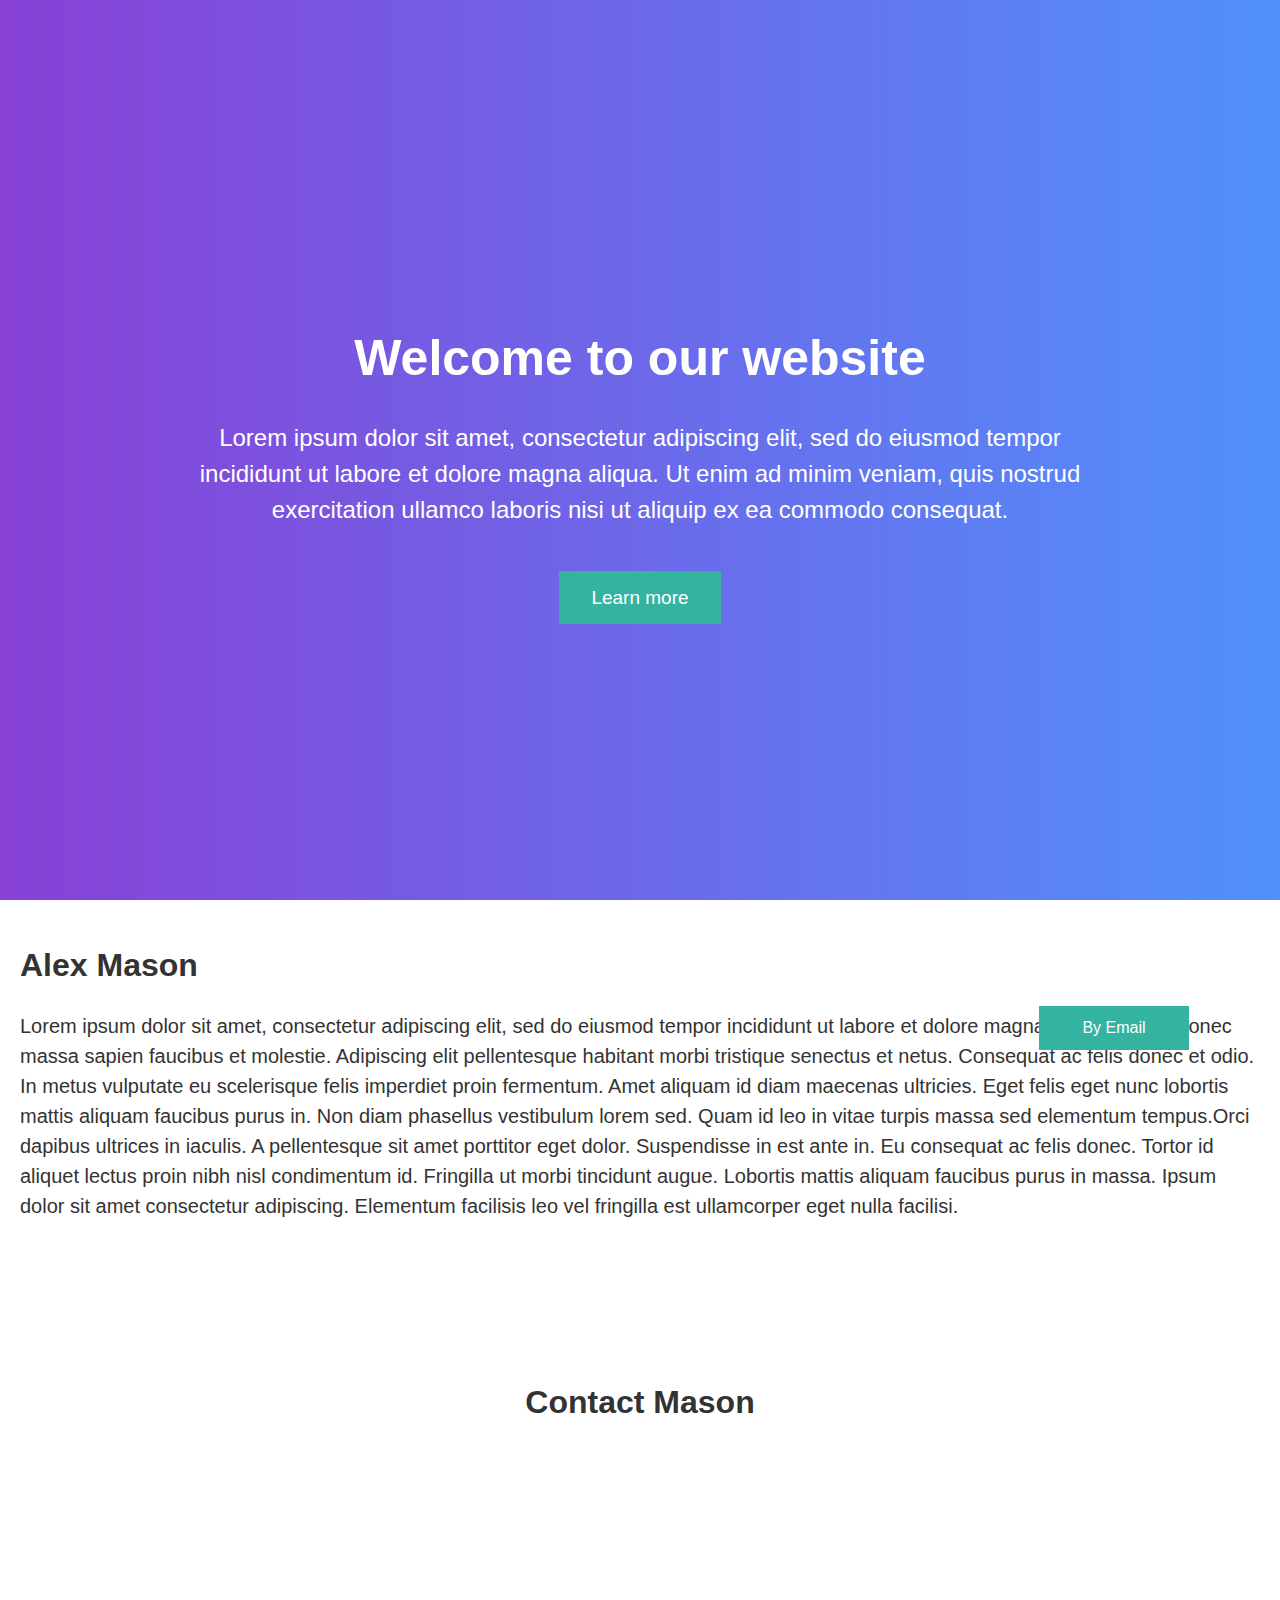
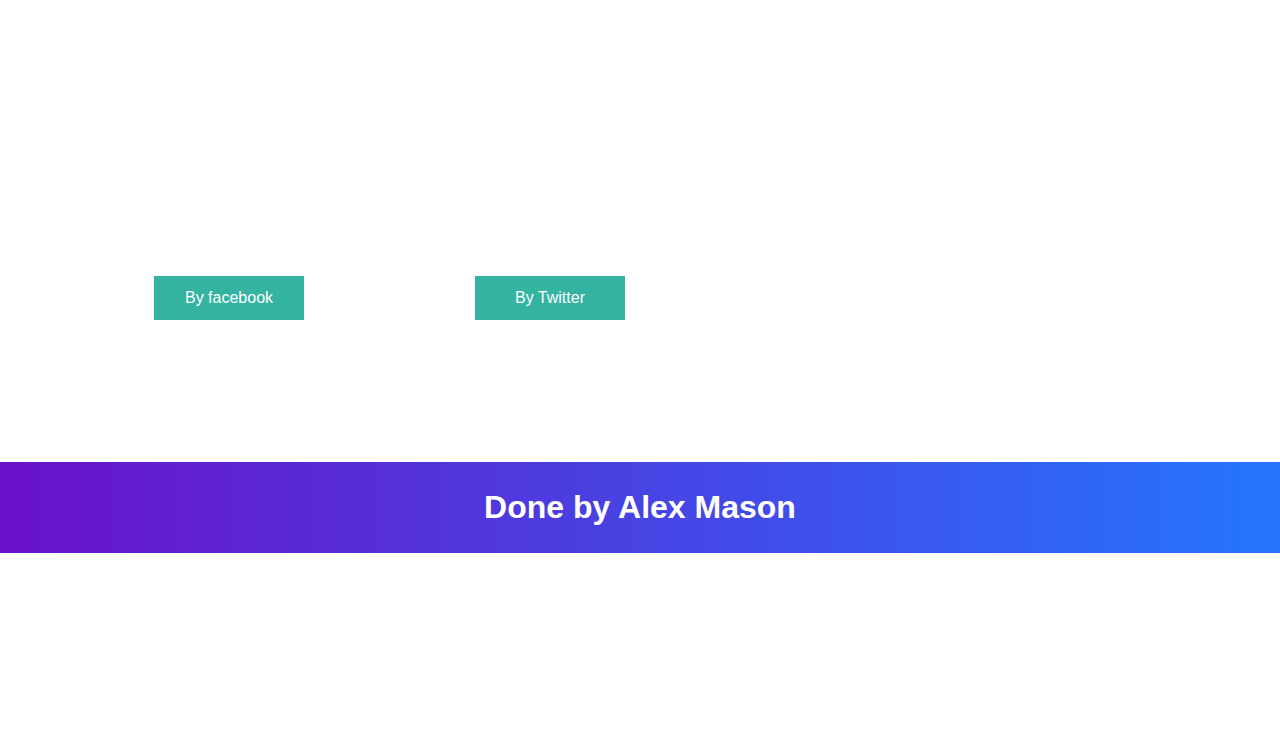
<file: video background/mason.html>
<!DOCTYPE html>
<html>
<head>
	<link rel="stylesheet" type="text/css" href="mason.css">
	<title>Salem</title>
	<meta name="Description" content="My website">
</head>
<body>
	<header class="v-hearder container">
		<div class="fullscreen-wrap">
			<video src="https://www.videvo.net/videvo_files/converted/2016_04/preview/EMIT__Connections_Plexus.mov23794.webm" autoplay="true" loop="true"></video>
		</div>
		<div class="header-overlay"></div>
		<div class="header-content">
			<h1>Welcome to our website</h1>
			<p>Lorem ipsum dolor sit amet, consectetur adipiscing elit, sed do eiusmod tempor incididunt ut labore et dolore magna aliqua. Ut enim ad minim veniam, quis nostrud exercitation ullamco laboris nisi ut aliquip ex ea commodo consequat.</p>
			<a href="#" class="btn-welcome">Learn more</a>
		</div>
	</header>
	<div class="about-us">
		<h1>Alex Mason</h1>
		<p>Lorem ipsum dolor sit amet, consectetur adipiscing elit, sed do eiusmod tempor incididunt ut labore et dolore magna aliqua. Lorem donec massa sapien faucibus et molestie. Adipiscing elit pellentesque habitant morbi tristique senectus et netus. Consequat ac felis donec et odio. In metus vulputate eu scelerisque felis imperdiet proin fermentum. Amet aliquam id diam maecenas ultricies. Eget felis eget nunc lobortis mattis aliquam faucibus purus in. Non diam phasellus vestibulum lorem sed. Quam id leo in vitae turpis massa sed elementum tempus.Orci dapibus ultrices in iaculis. A pellentesque sit amet porttitor eget dolor. Suspendisse in est ante in. Eu consequat ac felis donec. Tortor id aliquet lectus proin nibh nisl condimentum id. Fringilla ut morbi tincidunt augue. Lobortis mattis aliquam faucibus purus in massa. Ipsum dolor sit amet consectetur adipiscing. Elementum facilisis leo vel fringilla est ullamcorper eget nulla facilisi.</p>
	</div><br><br><br><br>
	<h1 class="contact-mason">Contact Mason</h1>
	<div class="all">
	<header class="h-hearder container-2">
		<div class="video-wrap"><video src="https://www.videvo.net/videvo_files/converted/2016_04/preview/EMIT__Connections_Plexus.mov23794.webm" autoplay="true" loop="true"></video>
		</div>
		<div class="header-2-overlay"></div>
		<div class="slm-contact">
			<a href="https://www.facebook.com/AbdeRaouf.Salem17">By facebook</a>	
		</div>
	</header>	
	<header class="h-hearder container-4">
		<div class="video-wrap"><video src="https://www.videvo.net/videvo_files/converted/2016_04/preview/EMIT__Connections_Plexus.mov23794.webm" autoplay="true" loop="true"></video>
		</div>
		<div class="header-2-overlay"></div>
		<div class="slm-contact">
			<a href="#">By Twitter</a>	
		</div>
	</header>	
	<header class="h-hearder-2 container-3">
		<div class="video-wrap"><video src="https://www.videvo.net/videvo_files/converted/2016_04/preview/EMIT__Connections_Plexus.mov23794.webm" autoplay="true" loop="true"></video>
		</div>
		<div class="header-2-overlay"></div>
		<div class="slm-contact-2">
			<a href="https://www.facebook.com/AbdeRaouf.Salem17">By Email</a>	
		</div>
	</header>
	</div>
	<div class="Mason">
		<h1>Done by Alex Mason</h1>
	</div>
</body>
</html>
</file>
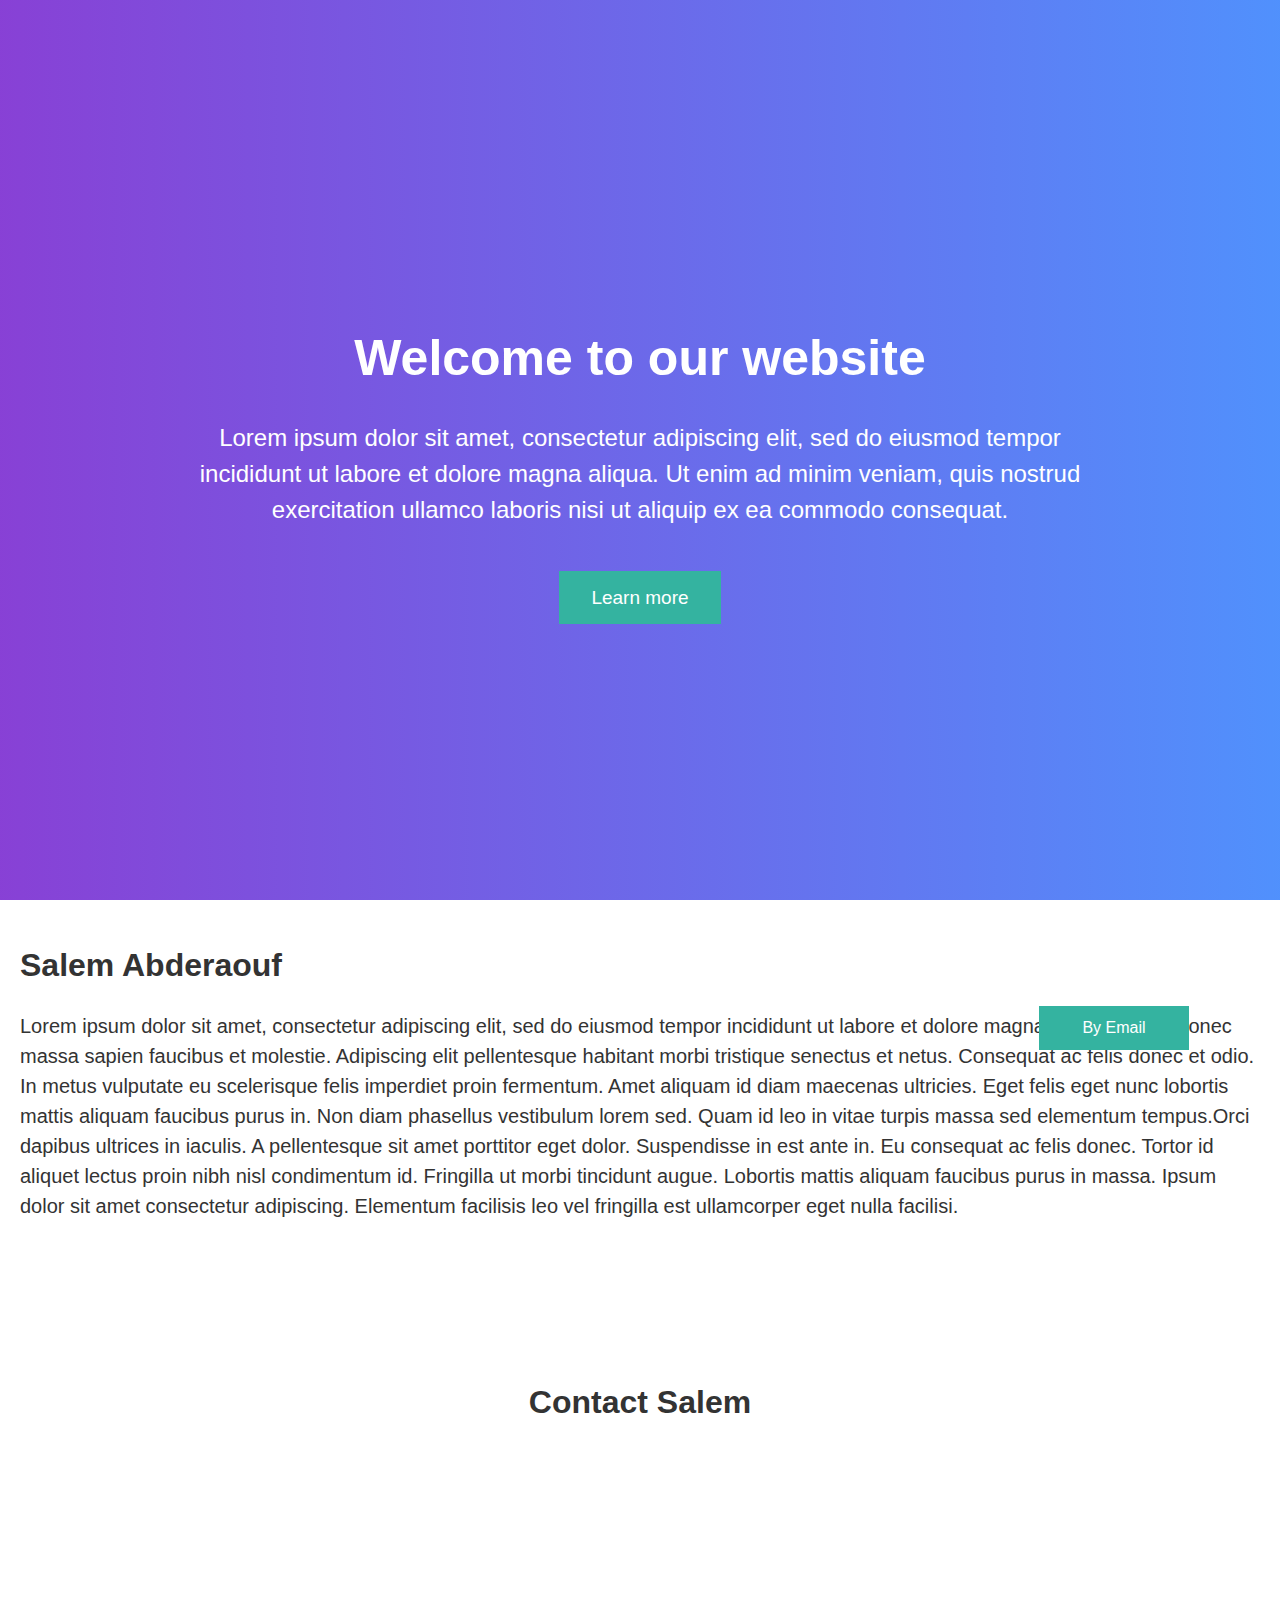
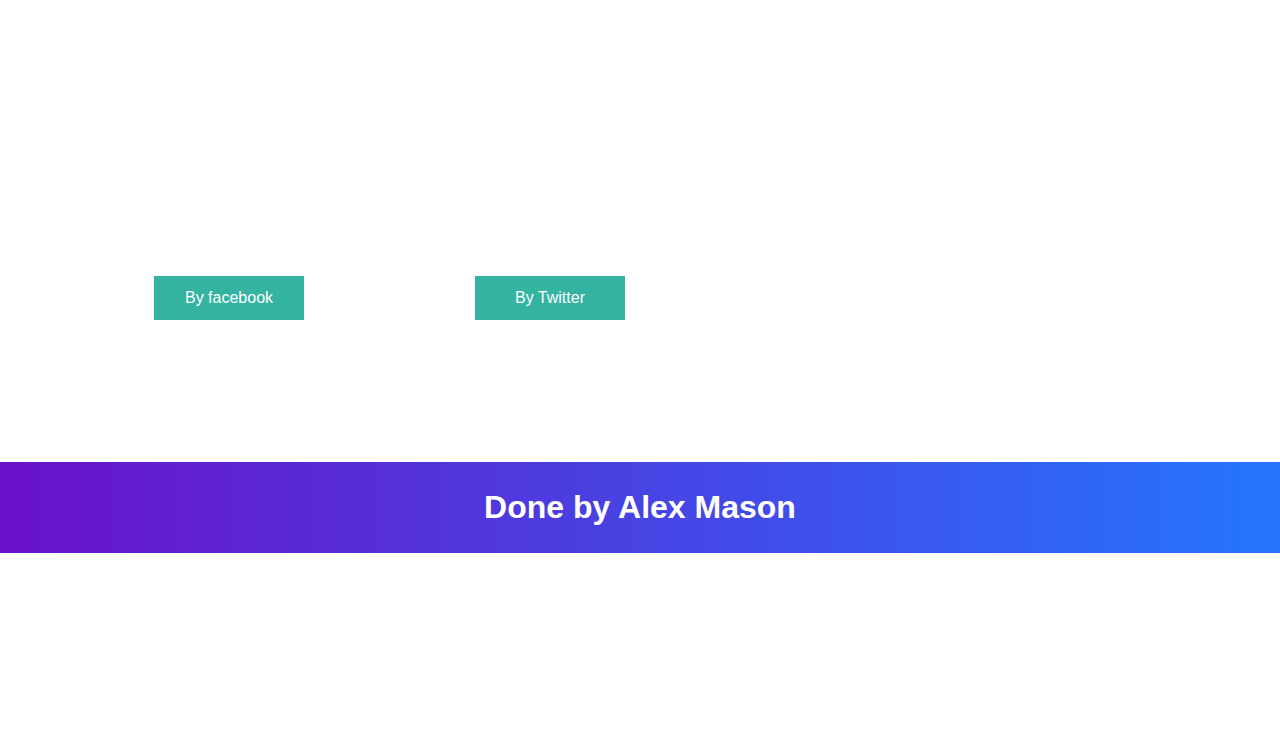
<file: video background/Salem.html>
<!DOCTYPE html>
<html>
<head>
	<link rel="stylesheet" type="text/css" href="Salem.css">
	<title>Salem</title>
</head>
<body>
	<header class="v-hearder container">
		<div class="fullscreen-wrap">
			<video src="https://www.videvo.net/videvo_files/converted/2016_04/preview/EMIT__Connections_Plexus.mov23794.webm" autoplay="true" loop="true"></video>
		</div>
		<div class="header-overlay"></div>
		<div class="header-content">
			<h1>Welcome to our website</h1>
			<p>Lorem ipsum dolor sit amet, consectetur adipiscing elit, sed do eiusmod tempor incididunt ut labore et dolore magna aliqua. Ut enim ad minim veniam, quis nostrud exercitation ullamco laboris nisi ut aliquip ex ea commodo consequat.</p>
			<a href="#" class="btn-welcome">Learn more</a>
		</div>
	</header>
	<div class="about-us">
		<h1>Salem Abderaouf</h1>
		<p>Lorem ipsum dolor sit amet, consectetur adipiscing elit, sed do eiusmod tempor incididunt ut labore et dolore magna aliqua. Lorem donec massa sapien faucibus et molestie. Adipiscing elit pellentesque habitant morbi tristique senectus et netus. Consequat ac felis donec et odio. In metus vulputate eu scelerisque felis imperdiet proin fermentum. Amet aliquam id diam maecenas ultricies. Eget felis eget nunc lobortis mattis aliquam faucibus purus in. Non diam phasellus vestibulum lorem sed. Quam id leo in vitae turpis massa sed elementum tempus.Orci dapibus ultrices in iaculis. A pellentesque sit amet porttitor eget dolor. Suspendisse in est ante in. Eu consequat ac felis donec. Tortor id aliquet lectus proin nibh nisl condimentum id. Fringilla ut morbi tincidunt augue. Lobortis mattis aliquam faucibus purus in massa. Ipsum dolor sit amet consectetur adipiscing. Elementum facilisis leo vel fringilla est ullamcorper eget nulla facilisi.</p>
	</div><br><br><br><br>
	<h1 class="contact-salem">Contact Salem</h1>
	<div class="all">
	<header class="h-hearder container-2">
		<div class="video-wrap"><video src="https://www.videvo.net/videvo_files/converted/2016_04/preview/EMIT__Connections_Plexus.mov23794.webm" autoplay="true" loop="true"></video>
		</div>
		<div class="header-2-overlay"></div>
		<div class="slm-contact">
			<a href="https://www.facebook.com/AbdeRaouf.Salem17">By facebook</a>	
		</div>
	</header>	
	<header class="h-hearder container-4">
		<div class="video-wrap"><video src="https://www.videvo.net/videvo_files/converted/2016_04/preview/EMIT__Connections_Plexus.mov23794.webm" autoplay="true" loop="true"></video>
		</div>
		<div class="header-2-overlay"></div>
		<div class="slm-contact">
			<a href="https://www.facebook.com/AbdeRaouf.Salem17">By Twitter</a>	
		</div>
	</header>	
	<header class="h-hearder-2 container-3">
		<div class="video-wrap"><video src="https://www.videvo.net/videvo_files/converted/2016_04/preview/EMIT__Connections_Plexus.mov23794.webm" autoplay="true" loop="true"></video>
		</div>
		<div class="header-2-overlay"></div>
		<div class="slm-contact-2">
			<a href="https://www.facebook.com/AbdeRaouf.Salem17">By Email</a>	
		</div>
	</header>
	</div>
	<div class="Mason">
		<h1>Done by Alex Mason</h1>
	</div>
</body>
</html>
</file>
<file: video background/mason.css>
body{
	margin: 0px;
	font-family: 'Lato', sans-serif;
	font-size: 16px;
	line-height: 1.5;
	color: #333;
	overflow-x: hidden;
}
*{
	box-sizing: border-box;
}
.v-hearder{
	height: 100vh;
	display: flex;
	align-items: center;
	color: #fff;
}
.container{
	max-width: 960px;
	padding-left: 16px;
	padding-right: 16px;
	margin: auto;
	text-align: center;	
}
.fullscreen-wrap{
	position: absolute;
	top: 0px;
	left: 0px;
	width: 100%;
	height: 100vh;
	overflow: hidden;
}
.fullscreen-wrap video{
	min-width: 100%;
	min-height: 100%;
}
.header-overlay{
	height: 100vh;
	position: absolute;
	top: 0px;
	left: 0px;
	width: 100vw;
	background-image: linear-gradient(to right, #6a11cb 0%, #2575fc 100%);
	z-index: 1;
	opacity: 0.8;	
}
.header-content{
	z-index: 2;
}
.header-content h1{
	font-size: 50px;
	margin-bottom: 0px;
	color: #fff !important;
}
.header-content p{
	font-size: 24px;
	display: block;
	padding-bottom: 32px;
}
.btn-welcome{
	background-color: #34b3a0;
	color: #fff;
	font-size: 19px;
	text-decoration: none;
	padding: 16px 32px;
}
.btn-welcome:hover{
	background-image: linear-gradient(to right, #6a11cb 0%, #2575fc 100%);
	box-shadow: 0px 0px 5px -1px rgba(0,0,0,0.75);
}
.about-us{
	box-sizing: border-box;
	margin: 10px;
	padding: 10px;
}
.about-us::before{
	z-index: 1;
	position: absolute;
	top: 510px;
	transform: rotate(180deg);
	left: -250px;	
	content: url('https://www.mozilla.org/media/img/firefox/home/wave.09fee20ffc01.svg'); 
	box-sizing: border-box;
	margin: 10px;
	padding: 10px;
}
.about-us p{
	font-size: 20px;
}
.slm-contact a{
	text-decoration: none;
	margin-left: 10px;
	color: #fff;
	background-color: #34b3a0;
	padding: 10px;
	margin: auto;
	margin-left: 138px;
	display: inline-block;
	width: 150px;
}
.slm-contact a:hover{
	background-image: linear-gradient(to right, #6a11cb 0%, #2575fc 100%);
}
.h-hearder{
	height: 100vh;
	float: left;
	display: flex;
	align-items: center !important;
	color: #fff;
}
.container-2{
	max-width: 960px;
	padding-left: 16px;
	padding-right: 16px;
	margin: auto;
	text-align: center;	
}
.slm-contact{
	position: absolute;
	color: #fff;
}
.container-3{
	position: relative;
	float: right;
	top: -453px;
	max-width: 960px;
	padding-left: 16px;
	padding-right: 16px;
	margin: auto;
	text-align: center;	
}
.slm-contact-2 a{
	padding: 10px;
	display: inline-block;
	width: 150px;
	text-decoration: none;
	color: #fff;
	background-color: #34b3a0;
	padding: 10px;
	margin: auto;
	position: relative;
	top: -146px;
}
.slm-contact-2 a:hover{
	background-image: linear-gradient(to right, #6a11cb 0%, #2575fc 100%);
}
.contact-mason{
	text-align: center;
}
.Mason{
	position: absolute;
	width: 100%;
	color: #fff;
	top: 2062px;
	text-align: center;
	background-image: linear-gradient(to right, #6a11cb 0%, #2575fc 100%);
}
.container-4{
	box-shadow: 
	max-width: 960px;
	padding-left: 5px;
	padding-right: 16px;
	margin: auto;
	text-align: center;	
}
</file>
<file: video background/Salem.css>
body{
	margin: 0px;
	font-family: 'Lato', sans-serif;
	font-size: 16px;
	line-height: 1.5;
	color: #333;
	overflow-x: hidden;
}
*{
	box-sizing: border-box;
}
.v-hearder{
	height: 100vh;
	display: flex;
	align-items: center;
	color: #fff;
}
.container{
	max-width: 960px;
	padding-left: 16px;
	padding-right: 16px;
	margin: auto;
	text-align: center;	
}
.fullscreen-wrap{
	position: absolute;
	top: 0px;
	left: 0px;
	width: 100%;
	height: 100vh;
	overflow: hidden;
}
.fullscreen-wrap video{
	min-width: 100%;
	min-height: 100%;
}
.header-overlay{
	height: 100vh;
	position: absolute;
	top: 0px;
	left: 0px;
	width: 100vw;
	background-image: linear-gradient(to right, #6a11cb 0%, #2575fc 100%);
	z-index: 1;
	opacity: 0.8;	
}
.header-content{
	z-index: 2;
}
.header-content h1{
	font-size: 50px;
	margin-bottom: 0px;
	color: #fff !important;
}
.header-content p{
	font-size: 24px;
	display: block;
	padding-bottom: 32px;
}
.btn-welcome{
	background-color: #34b3a0;
	color: #fff;
	font-size: 19px;
	text-decoration: none;
	padding: 16px 32px;
}
.btn-welcome:hover{
	background-image: linear-gradient(to right, #6a11cb 0%, #2575fc 100%);
	box-shadow: 0px 0px 5px -1px rgba(0,0,0,0.75);
}
.about-us{
	box-sizing: border-box;
	margin: 10px;
	padding: 10px;
}
.about-us::before{
	z-index: 1;
	position: absolute;
	top: 510px;
	transform: rotate(180deg);
	left: -250px;	
	content: url('https://www.mozilla.org/media/img/firefox/home/wave.09fee20ffc01.svg'); 
	box-sizing: border-box;
	margin: 10px;
	padding: 10px;
}
.about-us p{
	font-size: 20px;
}
.slm-contact a{
	text-decoration: none;
	margin-left: 10px;
	color: #fff;
	background-color: #34b3a0;
	padding: 10px;
	margin: auto;
	margin-left: 138px;
	display: inline-block;
	width: 150px;
}
.slm-contact a:hover{
	background-image: linear-gradient(to right, #6a11cb 0%, #2575fc 100%);
}
.h-hearder{
	height: 100vh;
	float: left;
	display: flex;
	align-items: center !important;
	color: #fff;
}
.container-2{
	max-width: 960px;
	padding-left: 16px;
	padding-right: 16px;
	margin: auto;
	text-align: center;	
}
.slm-contact{
	position: absolute;
	color: #fff;
}
.container-3{
	position: relative;
	float: right;
	top: -453px;
	max-width: 960px;
	padding-left: 16px;
	padding-right: 16px;
	margin: auto;
	text-align: center;	
}
.slm-contact-2 a{
	padding: 10px;
	display: inline-block;
	width: 150px;
	text-decoration: none;
	color: #fff;
	background-color: #34b3a0;
	padding: 10px;
	margin: auto;
	position: relative;
	top: -146px;
}
.slm-contact-2 a:hover{
	background-image: linear-gradient(to right, #6a11cb 0%, #2575fc 100%);
}
.contact-salem{
	text-align: center;
}
.Mason{
	position: absolute;
	width: 100%;
	color: #fff;
	top: 2062px;
	text-align: center;
	background-image: linear-gradient(to right, #6a11cb 0%, #2575fc 100%);
}
.container-4{
	box-shadow: 
	max-width: 960px;
	padding-left: 5px;
	padding-right: 16px;
	margin: auto;
	text-align: center;	
}
</file>
